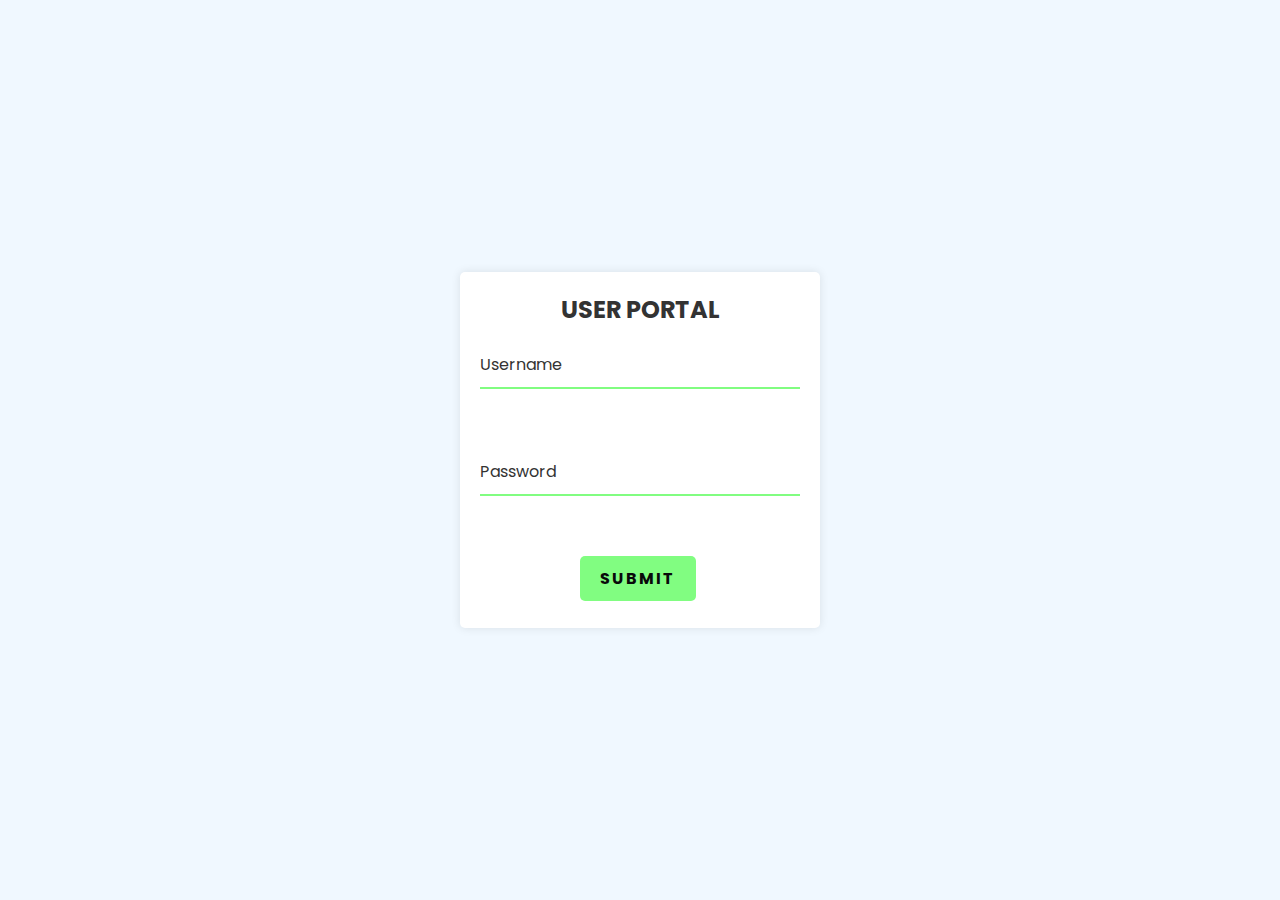
<file: landing/index.html>
<!DOCTYPE html>
<html lang="en">
  <head>
    <meta charset="UTF-8" />
    <meta name="viewport" content="width=device-width, initial-scale=1.0" />
    <meta http-equiv="X-UA-Compatible" content="ie=edge" />
    <title>TeQIZ Portal</title>
    <link rel="shortcut icon" href="https://ik.imagekit.io/candyjess/TEQIZ/icon.jpeg" type="image/x-icon">
    <link rel="stylesheet" href="style.css" />
    <link rel="stylesheet" href="https://cdnjs.cloudflare.com/ajax/libs/font-awesome/6.4.0/css/all.min.css" integrity="sha512-iecdLmaskl7CVkqkXNQ/ZH/XLlvWZOJyj7Yy7tcenmpD1ypASozpmT/E0iPtmFIB46ZmdtAc9eNBvH0H/ZpiBw==" crossorigin="anonymous" referrerpolicy="no-referrer" />
  </head>
  <body>
    <div class="container">
      <div class="login-box">
        <h2>USER PORTAL</h2>
        <form action="" method="post">
          <div class="user-box">
            <input type="text" name="" required="" />
            <label>Username</label>
          </div>
          <div class="user-box">
            <input type="password" name="" id="password" required="" />
            <label>Password</label>
            <span class="password-toggle-icon"><i class="fas fa-eye"></i></span>
          </div>
          <a style="margin-left: 100px;" href="#"><b>Submit</b></a>
        </form>
      </div>
    </div>
    <script src="script.js"></script>
  </body>
</html>
</file>
<file: landing/style.css>
@import url("https://fonts.googleapis.com/css?family=Poppins:400,500&display=swap");

* {
  margin: 0;
  padding: 0;
  box-sizing: border-box;
  font-family: "Poppins", sans-serif;
}

body {
  height: 100vh;
  display: flex;
  justify-content: center;
  align-items: center;
  background-color: aliceblue;
}
.topic{
    text-align: center;
}
.container {
  width: 100%;
  max-width: 400px;
  padding: 20px;
}

.login-box {
  background-color: #fff;
  padding: 20px;
  border-radius: 5px;
  box-shadow: 0 0 10px rgba(0, 0, 0, 0.1);
}

.login-box h2 {
  margin: 0 0 15px;
  padding: 0;
  color: #333;
  text-align: center;
  text-transform: uppercase;
}

.user-box {
  position: relative;
  margin-bottom: 30px;
}

.user-box input {
  width: 100%;
  padding: 10px 0;
  font-size: 16px;
  color: #333;
  margin-bottom: 30px;
  border: none;
  border-bottom: 2px solid rgb(129, 253, 129);
  outline: none;
  background: transparent;
}

.user-box label {
  position: absolute;
  top: 0;
  left: 0;
  padding: 10px 0;
  font-size: 16px;
  color: #333;
  pointer-events: none;
  transition: 0.5s;
}

.user-box input:focus ~ label,
.user-box input:valid ~ label {
  transform: translateY(-20px);
  font-size: 14px;
  color: #333;
}

a {
  display: inline-block;
  background-color: rgb(129, 253, 129);
  color: rgb(9, 9, 10);
  padding: 10px 20px;
  font-size: 16px;
  text-transform: uppercase;
  text-decoration: none;
  position: relative;
  overflow: hidden;
  transition: 0.5s;
  letter-spacing: 2px;
  border-radius: 5px;
}

a:hover {
  background-color: #fff;
  color: lime;
  border: 1px solid rgb(129, 253, 129);
}

a span {
  position: absolute;
  display: block;
}

a span:nth-child(1) {
  top: 0;
  left: -100%;
  width: 100%;
  height: 2px;
  background-color: #333;
  animation: animate1 1s linear infinite;
}

@keyframes animate1 {
  0% {
    left: -100%;
  }
  50%,
  100% {
    left: 100%;
  }
}

a span:nth-child(2) {
  top: -100%;
  right: 0;
  width: 2px;
  height: 100%;
  background-color: #333;
  animation: animate2 1s linear infinite;
  animation-delay: 0.25s;
}

@keyframes animate2 {
  0% {
    top: -100%;
  }
  50%,
  100% {
    top: 100%;
  }
}

a span:nth-child(3) {
  bottom: 0;
  right: -100%;
  width: 100%;
  height: 2px;
  background-color: #333;
  animation: animate3 1s linear infinite;
  animation-delay: 0.5s;
}

@keyframes animate3 {
  0% {
    right: -100%;
  }
  50%,
  100% {
    right: 100%;
  }
}

a span:nth-child(4) {
  bottom: -100%;
  left: 0;
  width: 2px;
  height: 100%;
  background-color: #333;
  animation: animate4 1s linear infinite;
  animation-delay: 0.75s;
}

@keyframes animate4 {
  0% {
    bottom: -100%;
  }
  50%,
  100% {
    bottom: 100%;
  }
}

.password-toggle-icon {
  position: absolute;
  top: 50%;
  right: 10px;
  transform: translateY(-50%);
  cursor: pointer;
}

.password-toggle-icon i {
  font-size: 18px;
  line-height: 1;
  color: #333;
  transition: color 0.3s ease-in-out;
  margin-bottom: 20px;
}

.password-toggle-icon i:hover {
  color: #000;
}
</file>
